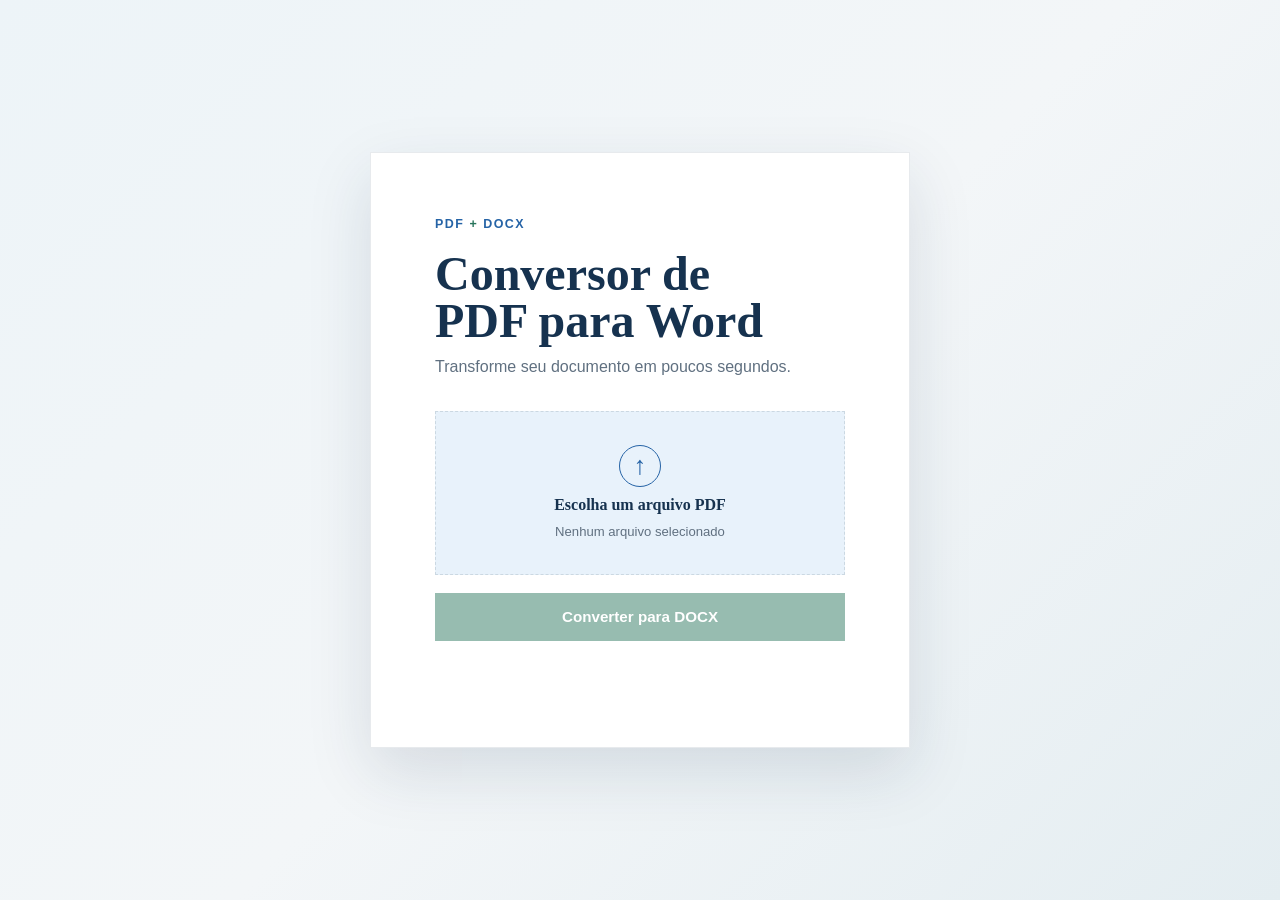
<file: index.html>
<!DOCTYPE html>
<html lang="pt-BR">
<head>
  <meta charset="UTF-8">
  <meta name="viewport" content="width=device-width, initial-scale=1.0">
  <title>Conversor de PDF para DOCX</title>
  <link rel="stylesheet" href="./css/styles.css">
</head>
<body>
  <main class="pagina">
    <section class="painel" aria-labelledby="titulo">
      <div class="marca" aria-hidden="true">PDF <span>+</span> DOCX</div>
      <h1 id="titulo">Conversor de PDF para Word</h1>
      <p class="subtitulo">Transforme seu documento em poucos segundos.</p>

      <form id="formulario-conversao">
        <label class="area-upload" for="arquivo-pdf" id="area-upload">
          <span class="icone-upload" aria-hidden="true">↑</span>
          <span class="texto-upload">Escolha um arquivo PDF</span>
          <span class="nome-arquivo" id="nome-arquivo">Nenhum arquivo selecionado</span>
          <input id="arquivo-pdf" name="arquivo" type="file" accept="application/pdf,.pdf" required>
        </label>

        <button class="botao botao-converter" id="botao-converter" type="submit" disabled>
          Converter para DOCX
        </button>
      </form>

      <div class="status" id="status" role="status" aria-live="polite"></div>
    </section>
  </main>
  <script src="./js/config.js"></script>
  <script src="./js/app.js"></script>
</body>
</html>
</file>
<file: css/styles.css>
:root {
  color-scheme: light;
  --azul-profundo: #16324f;
  --azul: #2563a6;
  --azul-claro: #e8f2fb;
  --cinza: #607080;
  --fundo: #f3f6f8;
  --branco: #ffffff;
  --borda: #cbd8e2;
  --verde: #27745b;
  --vermelho: #ae3d3d;
}

* {
  box-sizing: border-box;
}

body {
  margin: 0;
  min-width: 320px;
  min-height: 100vh;
  background: linear-gradient(135deg, #edf4f8 0%, var(--fundo) 52%, #e4edf1 100%);
  color: var(--azul-profundo);
  font-family: Georgia, "Times New Roman", serif;
}

.pagina {
  display: grid;
  min-height: 100vh;
  place-items: center;
  padding: 24px;
}

.painel {
  width: min(100%, 540px);
  padding: clamp(32px, 7vw, 64px);
  background: var(--branco);
  border: 1px solid rgba(22, 50, 79, 0.1);
  box-shadow: 0 24px 60px rgba(22, 50, 79, 0.13);
}

.marca {
  color: var(--azul);
  font: 700 0.78rem/1.2 Arial, sans-serif;
  letter-spacing: 0.12em;
}

.marca span {
  color: var(--verde);
}

h1 {
  max-width: 360px;
  margin: 18px 0 10px;
  font-size: clamp(2rem, 6vw, 3rem);
  line-height: 0.98;
  letter-spacing: 0;
}

.subtitulo {
  margin: 0 0 32px;
  color: var(--cinza);
  font: 1rem/1.5 Arial, sans-serif;
}

.area-upload {
  display: flex;
  min-height: 164px;
  flex-direction: column;
  align-items: center;
  justify-content: center;
  gap: 9px;
  padding: 24px;
  border: 1px dashed var(--borda);
  background: var(--azul-claro);
  cursor: pointer;
  text-align: center;
  transition: border-color 160ms ease, background 160ms ease;
}

.area-upload:hover,
.area-upload:has(input:focus-visible) {
  border-color: var(--azul);
  background: #deedf9;
}

.icone-upload {
  display: grid;
  width: 42px;
  height: 42px;
  place-items: center;
  border: 1px solid var(--azul);
  border-radius: 50%;
  color: var(--azul);
  font: 1.6rem/1 Arial, sans-serif;
}

.texto-upload {
  font-weight: 700;
}

.nome-arquivo {
  max-width: 100%;
  overflow: hidden;
  color: var(--cinza);
  font: 0.82rem/1.3 Arial, sans-serif;
  text-overflow: ellipsis;
  white-space: nowrap;
}

input[type="file"] {
  position: absolute;
  width: 1px;
  height: 1px;
  overflow: hidden;
  clip: rect(0, 0, 0, 0);
}

.botao {
  width: 100%;
  min-height: 48px;
  margin-top: 18px;
  border: 0;
  background: var(--verde);
  color: var(--branco);
  cursor: pointer;
  font: 700 0.95rem Arial, sans-serif;
  transition: background 160ms ease, opacity 160ms ease;
}

.botao:hover:not(:disabled) {
  background: #1d5d49;
}

.botao:disabled {
  cursor: not-allowed;
  opacity: 0.48;
}

.status {
  min-height: 24px;
  margin-top: 18px;
  color: var(--cinza);
  font: 0.88rem/1.4 Arial, sans-serif;
  text-align: center;
}

.status.sucesso {
  color: var(--verde);
}

.status.erro {
  color: var(--vermelho);
}

@media (max-width: 480px) {
  .pagina {
    padding: 14px;
  }

  .painel {
    padding: 32px 22px;
  }
}
</file>
